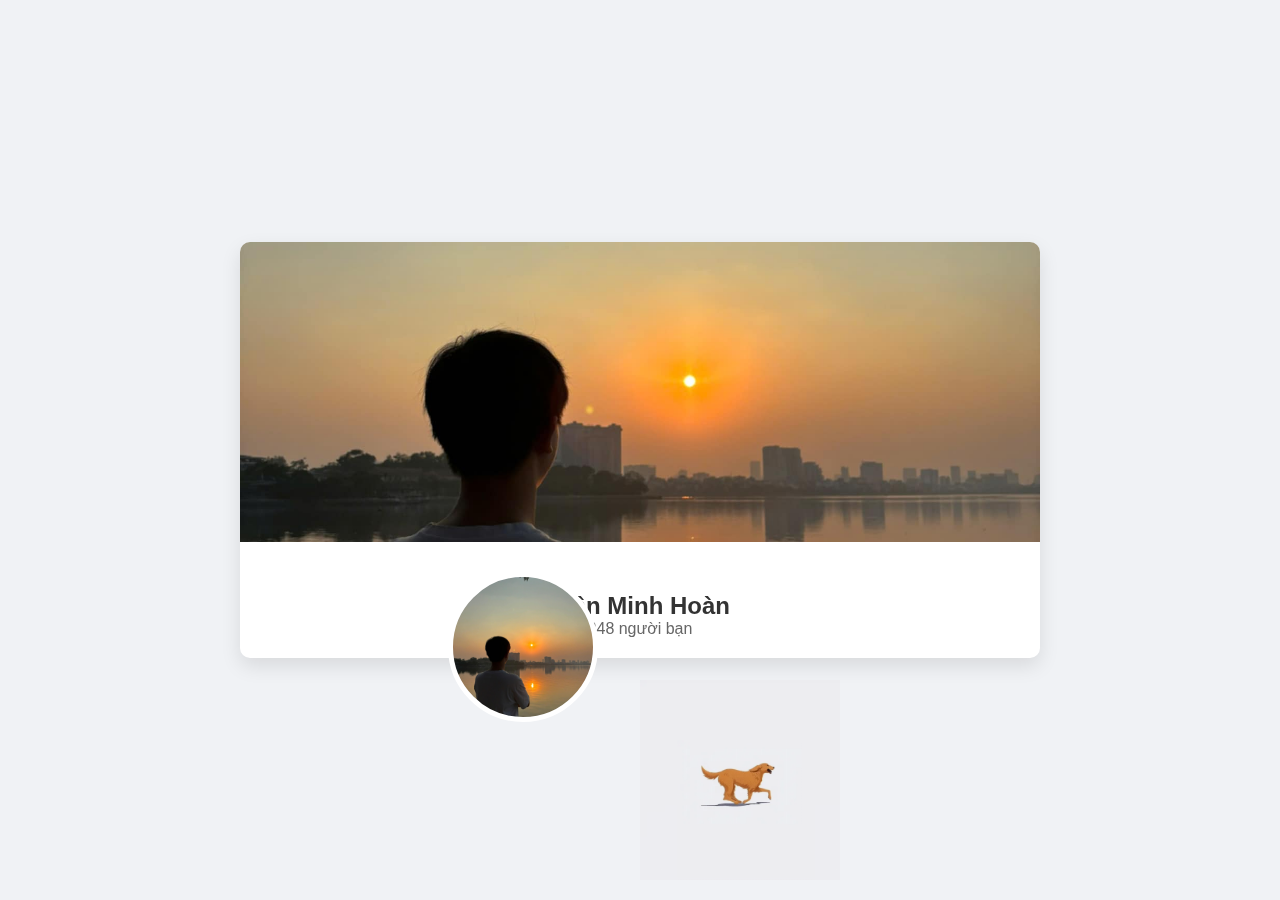
<file: index.html>
<!DOCTYPE html>
<html lang="vi">
<head>
  <meta charset="UTF-8">
  <meta name="viewport" content="width=device-width, initial-scale=1.0">
  <title>Trần Minh Hoàn</title>
  <style>
    * {
      margin: 0;
      padding: 0;
      box-sizing: border-box;
    }

    body {
      font-family: Arial, sans-serif;
      display: flex;
      justify-content: center;
      align-items: center;
      background-color: #f0f2f5;
      min-height: 100vh;
      color: #333;
    }

    .profile-container {
      width: 70%;
      max-width: 800px;
      background-color: #fff;
      box-shadow: 0px 8px 20px rgba(0, 0, 0, 0.1);
      border-radius: 10px;
      overflow: hidden;
    }

    .cover-photo {
      width: 100%;
      height: 300px;
      background-image: url('c1c54387-0c94-467f-bb6b-e515d6feadf7.jfif'); /* Replace with your cover photo URL */
      background-size: cover;
      background-position: center;
      display: flex;
      align-items: center;
      justify-content: center;
      position: relative;
    }

    .cover-photo::before {
      position: absolute;
      bottom: 10px;
      right: 10px;
      background-color: rgba(255, 255, 255, 0.8);
      padding: 5px 10px;
      border-radius: 5px;
      font-size: 14px;
      color: #333;
      cursor: pointer;
    }

    .profile-picture {
      width: 150px;
      height: 150px;
      border-radius: 50%;
      border: 5px solid #fff;
      position: absolute;
      left: 35%; /* Adjust this value to position the avatar */
     
      transform: translateY(20%); /* Move the avatar up by half its height */
      background-image: url('c1c54387-0c94-467f-bb6b-e515d6feadf7.jfif');
      background-size: cover;
      background-position: center;
    }

    .profile-info {
      padding-top: 50px; /* Adjust this value to create space for the avatar */
      text-align: center;
      padding-bottom: 20px;
    }

    .profile-info h1 {
      font-size: 24px;
      font-weight: bold;
      color: #333;
    }

    .profile-info p {
      font-size: 16px;
      color: #666;
    }

    .buttons {
      display: flex;
      justify-content: center;
      gap: 10px;
      margin-top: 20px;
    }

    .button {
      background-color: #1877f2;
      color: #fff;
      padding: 10px 20px;
      border-radius: 5px;
      text-decoration: none;
      font-size: 14px;
      font-weight: bold;
    }

    .button.edit-profile {
      background-color: #e4e6eb;
      color: #333;
    }

    .dog {
      position: absolute;
      bottom: 20px;
      width: 200px;
      height: auto;
      animation: dogRun 10s linear infinite;
    }

    @keyframes dogRun {
      0% {
        left: -150px;
      }
      100% {
        left: 100vw;
      }
    }
  </style>
</head>
<body>

<div class="profile-container">
  <div class="cover-photo">
    <!-- Cover Photo -->
  </div>
  <div class="profile-picture">
    <!-- Profile Picture -->
  </div>
  <div class="profile-info">
    <h1>Trần Minh Hoàn</h1>
    <p>248 người bạn</p>
    <img src="13-34-17-270_512.webp" alt="Running Dog" class="dog" style="mix-blend-mode: multiply;">
  </div>
  <!-- <div class="buttons">
    <a href="#" class="button">+ Thêm vào tin</a>
    <a href="#" class="button edit-profile">Chỉnh sửa trang cá nhân</a>
  </div> -->
</div>

</body>
</html>
</file>
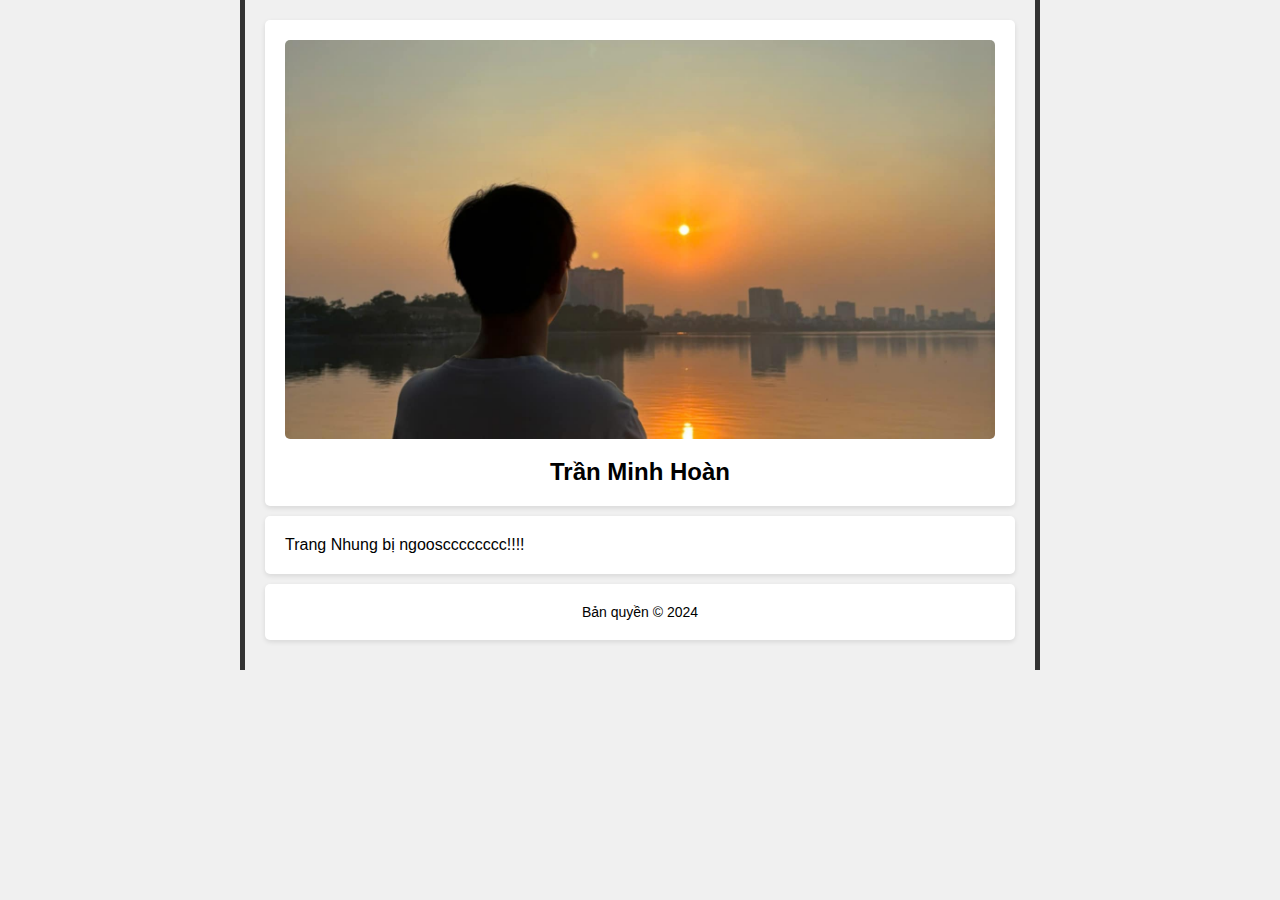
<file: main.html>
<!DOCTYPE html>
<html lang="vi">
<head>
    <meta charset="UTF-8">
    <meta name="viewport" content="width=device-width, initial-scale=1.0">
    <title>Responsive Layout</title>
    <link rel="stylesheet" href="style.css">
</head>
<body>
    <div class="container">
        <header>
            <img src="c1c54387-0c94-467f-bb6b-e515d6feadf7.jfif" alt="Ảnh bìa" class="header-image">
            <h1>Trần Minh Hoàn</h1>
        </header>
        <main>
            <p>Trang Nhung bị ngooscccccccc!!!!</p>
        </main>
        <footer>
            <p>Bản quyền © 2024</p>
        </footer>
    </div>
</body>
</html>
</file>
<file: style.css>
/* Đặt các cài đặt mặc định */
* {
    margin: 0;
    padding: 0;
    box-sizing: border-box;
}

body {
    font-family: Arial, sans-serif;
    background-color: #f0f0f0;
}

.container {
    width: 100%;
    padding: 20px;
}

/* Căn chỉnh lề cho màn hình lớn hơn (PC) */
@media (min-width: 768px) {
    .container {
        max-width: 800px; /* Giới hạn chiều rộng */
        margin: 0 auto;
        border-left: 5px solid #333; /* Thanh lề trái */
        border-right: 5px solid #333; /* Thanh lề phải */
    }
}

/* Thiết kế chung */
header, main, footer {
    padding: 20px;
    background-color: white;
    margin-bottom: 10px;
    border-radius: 5px;
    box-shadow: 0 2px 5px rgba(0, 0, 0, 0.1);
}

header h1 {
    font-size: 24px;
    text-align: center;
}

/* Style cho ảnh bìa */
.header-image {
    width: 100%;
    aspect-ratio: 16 / 9; /* Chiều cao tỷ lệ với chiều rộng theo tỷ lệ 16:9 */
    border-radius: 5px;
    margin-bottom: 15px;
    object-fit: cover; /* Giúp hình ảnh cắt đúng phần cần hiển thị nếu không theo tỷ lệ chính xác */
}


footer p {
    text-align: center;
    font-size: 14px;
}
</file>
